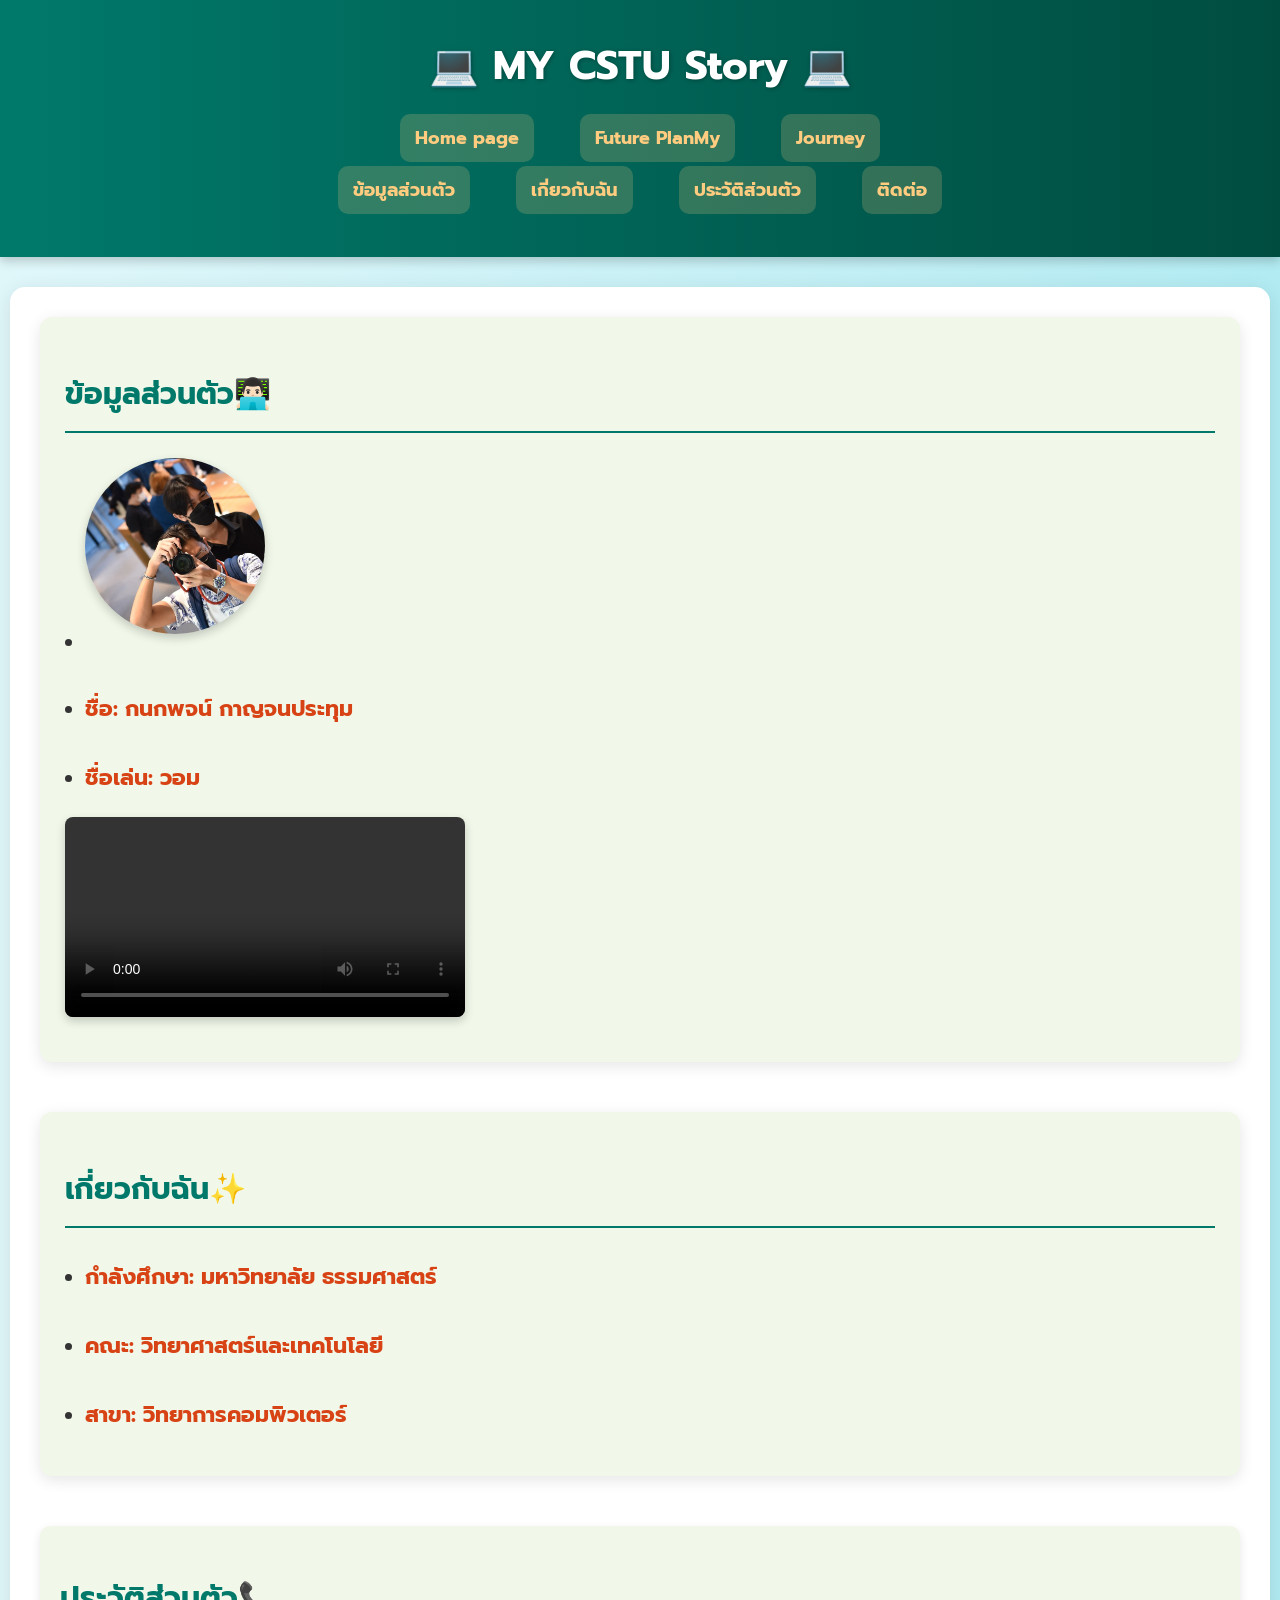
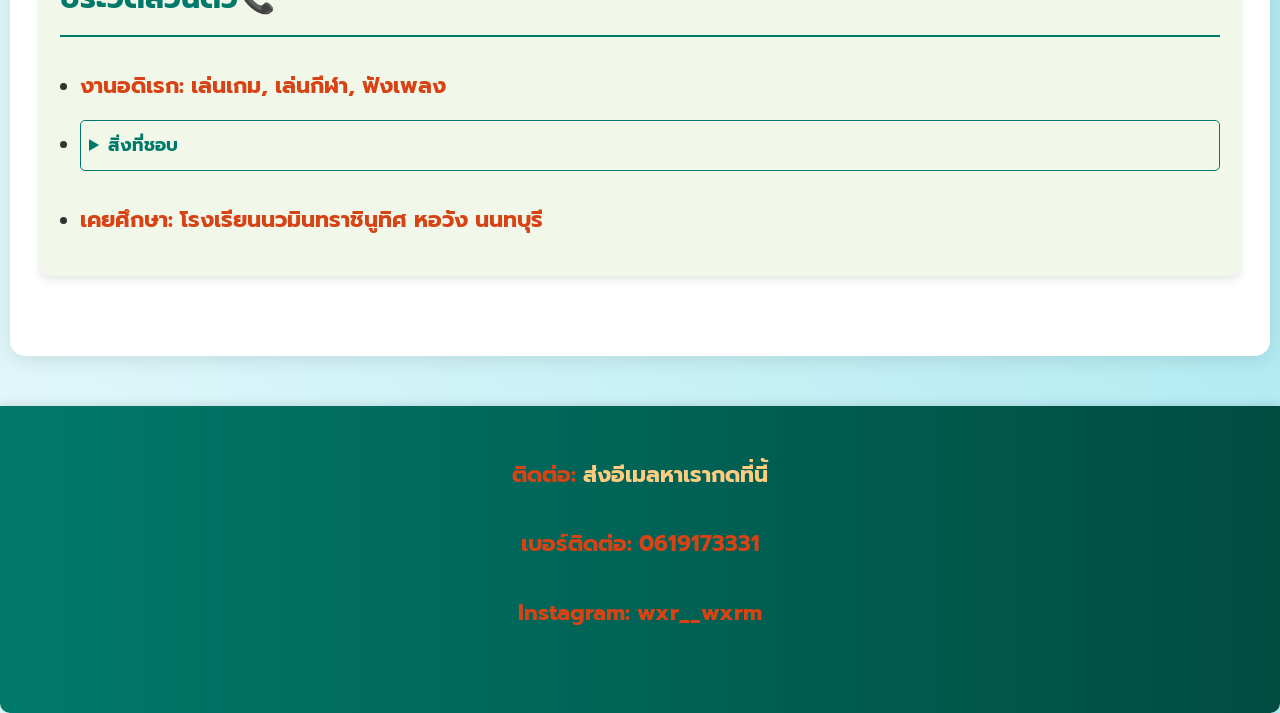
<file: index.html>
<!DOCTYPE html>
<html lang="en">

<head>
    <meta charset="UTF-8">
    <meta name="viewport" content="width=device-width, initial-scale=1.0">
    <title>My CSTU Story</title>
    <style>
        @import url('https://fonts.googleapis.com/css2?family=Prompt:wght@300;500&display=swap');

        body {
            background: linear-gradient(to right, #e0f7fa, #b2ebf2);
            font-family: 'Prompt', sans-serif;
            color: #333;
            margin: 0;
            padding: 0;
            line-height: 1.8;
        }

        header {
            background: linear-gradient(to right, #00796b, #004d40);
            padding: 30px;
            text-align: center;
            color: white;
            box-shadow: 0 4px 10px rgba(0, 0, 0, 0.2);
        }

        h1 {
            font-size: 40px;
            margin: 0;
            text-shadow: 1px 1px 4px rgba(0, 0, 0, 0.3);
        }

        nav ul {
            list-style-type: none;
            margin: 20px 0;
            padding: 0;
            text-align: center;
        }

        nav ul li {
            display: inline-block;
            margin: 0 20px;
        }

        nav ul li a {
            color: #ffcc80;
            text-decoration: none;
            font-size: 18px;
            font-weight: bold;
            padding: 10px 15px;
            background: rgba(255, 204, 128, 0.2);
            border-radius: 10px;
            transition: background 0.3s, transform 0.3s;
        }

        nav ul li a:hover {
            background: rgba(255, 204, 128, 0.8);
            color: white;
            transform: scale(1.1);
        }

        main {
            max-width: 1200px;
            margin: 30px auto;
            padding: 30px;
            background: white;
            border-radius: 15px;
            box-shadow: 0 4px 20px rgba(0, 0, 0, 0.1);
        }

        section {
            margin-bottom: 50px;
            padding: 25px;
            border-radius: 12px;
            background: #f1f8e9;
            box-shadow: 0 4px 15px rgba(0, 0, 0, 0.1);
        }

        h2 {
            font-size: 30px;
            color: #00796b;
            margin-bottom: 25px;
            border-bottom: 2px solid #00796b;
            padding-bottom: 10px;
        }

        h4 {
            font-size: 22px;
            color: #d84315;
            margin-bottom: 10px;
        }

        .pp {
            border-radius: 50%;
            width: 180px;
            margin-bottom: 15px;
            box-shadow: 0 4px 10px rgba(0, 0, 0, 0.2);
        }

        video {
            display: block;
            margin: 20px 0;
            border-radius: 8px;
            box-shadow: 0 4px 10px rgba(0, 0, 0, 0.2);
        }

        details {
            margin: 10px 0;
        }

        details summary {
            cursor: pointer;
            font-weight: bold;
            color: #00796b;
            font-size: 18px;
            padding: 8px;
            border: 1px solid #00796b;
            border-radius: 5px;
            transition: background 0.3s;
        }

        details summary:hover {
            background: #b2dfdb;
        }

        ul.fav {
            margin-top: 10px;
        }

        ul.fav li {
            margin-bottom: 8px;
            font-size: 16px;
        }

        footer {
            background: linear-gradient(to right, #00796b, #004d40);
            color: white;
            text-align: center;
            padding: 20px;
            margin-top: 50px;
            border-radius: 0 0 10px 10px;
            box-shadow: 0 -2px 10px rgba(0, 0, 0, 0.1);
        }

        footer ul {
            list-style-type: none;
            padding: 0;
        }

        footer ul li {
            margin-bottom: 10px;
        }

        footer a {
            color: #ffcc80;
            text-decoration: none;
            font-weight: bold;
            transition: color 0.3s;
        }

        footer a:hover {
            color: white;
        }

        .skills {
            background-color: #f1f8e9;
            padding: 20px;
            border-radius: 10px;
            box-shadow: 0 4px 10px rgba(0, 0, 0, 0.1);
        }

        section ul {
            padding-left: 20px;
        }

        section ul li {
            margin-bottom: 15px;
            font-size: 18px;
        }
    </style>
</head>

<body>
    <header>
        <h1>💻 MY CSTU Story 💻</h1>
        <nav>
            <ul>
                <li><a href="index.thml.html">Home page</a></li>
                <li><a href="Future Plan.html">Future PlanMy</a></li>
                <li><a href="My Journey.html">Journey</a></li>
            </ul>
            <ul>
                <li><a href="#personal">ข้อมูลส่วนตัว</a></li>
                <li><a href="#about">เกี่ยวกับฉัน</a></li>
                <li><a href="#profile">ประวัติส่วนตัว</a></li>
                <li><a href="#contact">ติดต่อ</a></li>
            </ul>
        </nav>
    </header>

    <main>
        <section id="personal">
            <h2>ข้อมูลส่วนตัว👨🏻‍💻</h2>
            <ul>
                <li><img src="resources/Screenshot 2024-09-01 212807.png" class="pp" alt="Profile Picture"></li>
                <li>
                    <h4>ชื่อ: กนกพจน์ กาญจนประทุม</h4>
                </li>
                <li>
                    <h4>ชื่อเล่น: วอม</h4>
                </li>
            </ul>
            <video width="400" controls>
                <source src="resources/461479899_8439975606081114_1560879545965467371_n.mp4" type="video/mp4">
                Your browser does not support the video tag.
            </video>
        </section>

        <section id="about">
            <h2>เกี่ยวกับฉัน✨</h2>
            <ul>
                <li>
                    <h4>กำลังศึกษา: มหาวิทยาลัย ธรรมศาสตร์</h4>
                </li>
                <li>
                    <h4>คณะ: วิทยาศาสตร์และเทคโนโลยี</h4>
                </li>
                <li>
                    <h4>สาขา: วิทยาการคอมพิวเตอร์</h4>
                </li>
            </ul>
        </section>

        <section id="profile" class="skills">
            <h2>ประวัติส่วนตัว📞</h2>
            <ul>
                <li>
                    <h4>งานอดิเรก: เล่นเกม, เล่นกีฬา, ฟังเพลง</h4>
                </li>
                <li>
                    <details>
                        <summary>สิ่งที่ชอบ</summary>
                        <ul class="fav">
                            <li><strong>เล่นเกม:</strong> Valorant, Tom Clancy's Rainbow Six Siege</li>
                            <li><strong>ดูหนัง</strong></li>
                        </ul>
                    </details>
                </li>
                <li>
                    <h4>เคยศึกษา: โรงเรียนนวมินทราชินูทิศ หอวัง นนทบุรี</h4>
                </li>
            </ul>
        </section>
    </main>

    <footer id="contact">
        <ul>
            <li>
                <h4>ติดต่อ: <a href="mailto:kanokphot.kan@dome.tu.ac.th">ส่งอีเมลหาเรากดที่นี้</a></h4>
            </li>
            <li>
                <h4>เบอร์ติดต่อ: 0619173331</h4>
            </li>
            <li>
                <h4>Instagram: wxr__wxrm</h4>
            </li>
        </ul>
        <figure>
            <img>

</html>
</file>
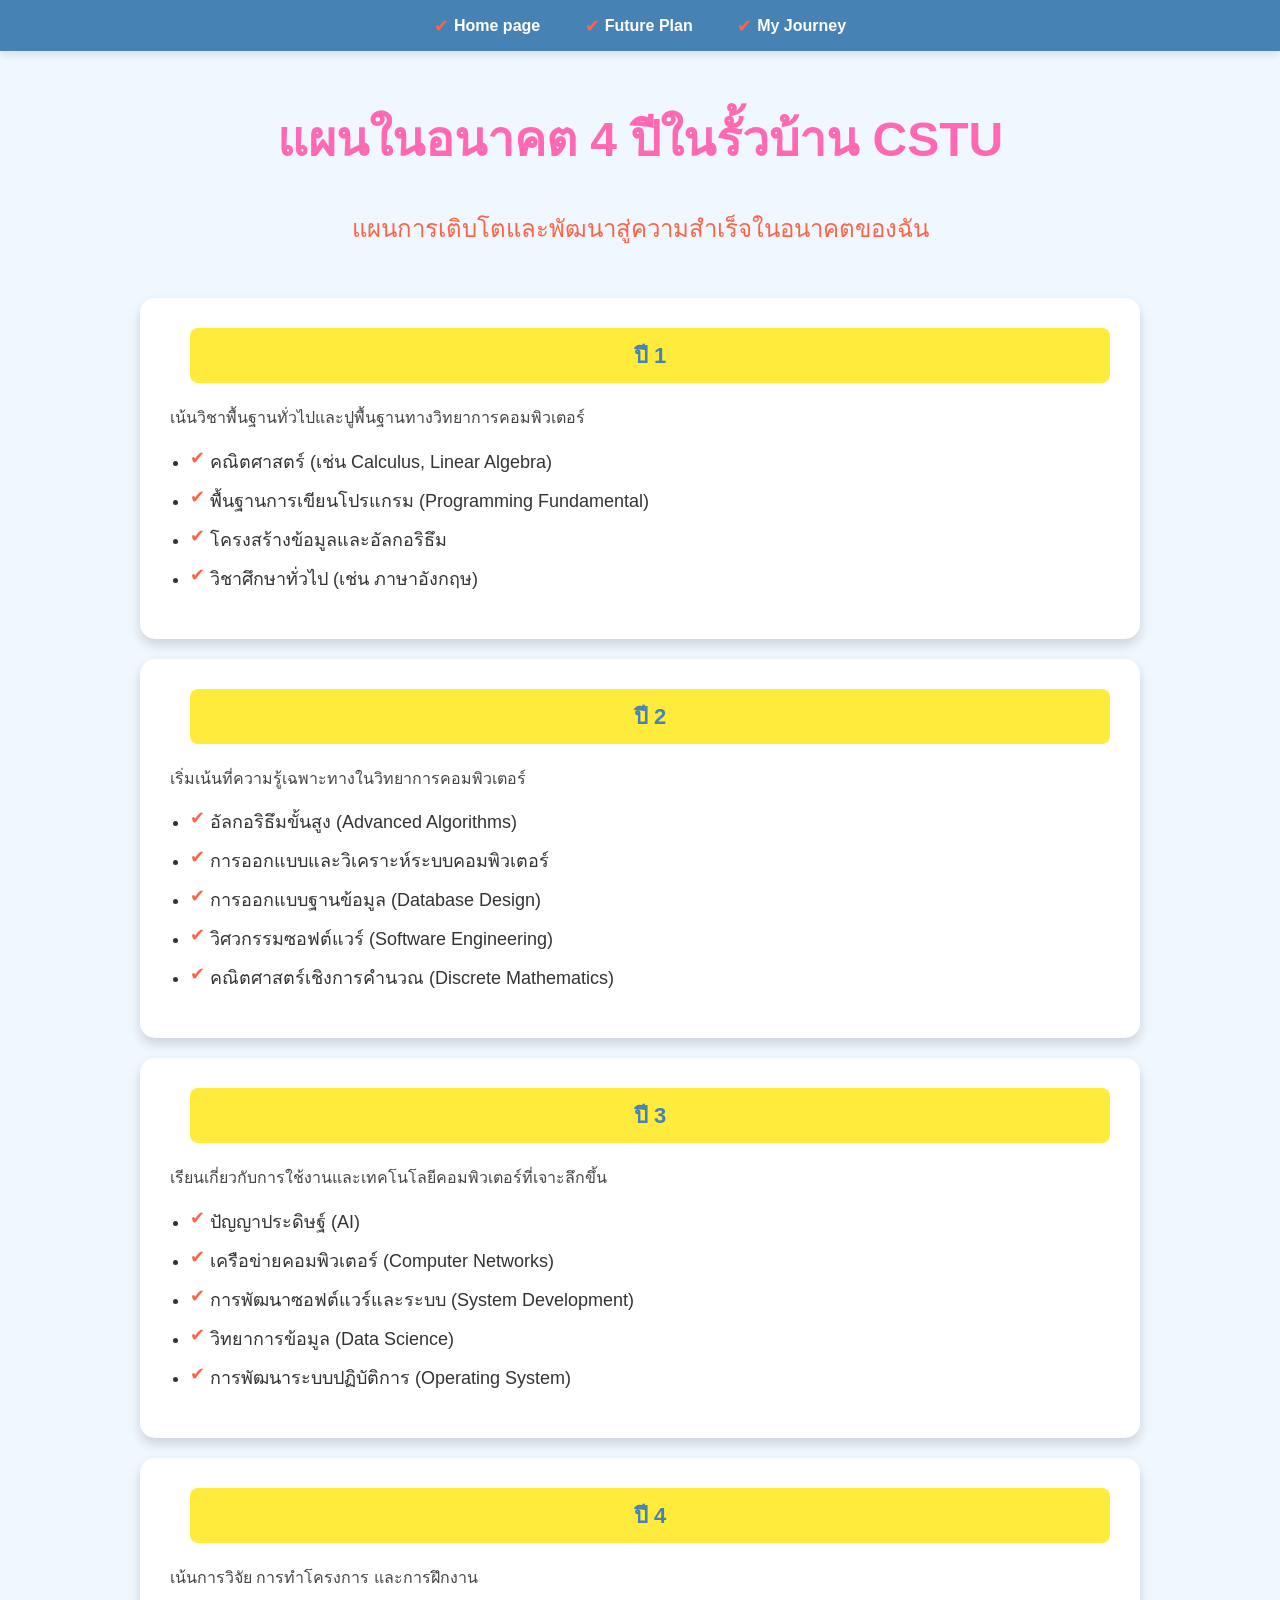
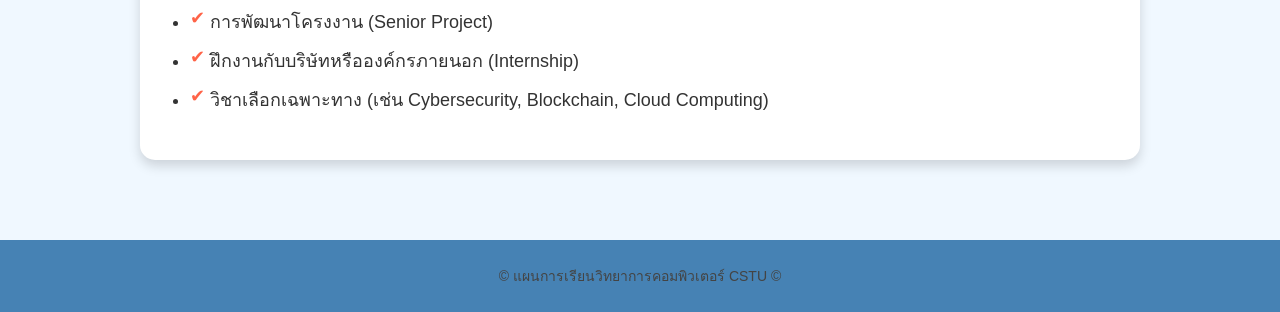
<file: Future Plan.html>
<!DOCTYPE html>
<html lang="en">

<head>
    <meta name="viewport" content="width=device-width, initial-scale=1.0">
    <title>Future Plan</title>
    <style>
        body {
            background-color: #f0f8ff;
            font-family: 'Arial', sans-serif;
            color: #333;
            margin: 0;
            padding: 0;
        }

        h1 {
            color: #ff69b4;
            text-align: center;
            margin-top: 50px;
            font-size: 48px;
            font-weight: bold;
        }

        h2 {
            color: #ff6347;
            margin: 20px;
            text-align: center;
            font-size: 24px;
            font-weight: normal;
        }

        h3 {
            color: #4682b4;
            margin-left: 20px;
            font-size: 22px;
            margin-top: 20px;
        }

        p {
            margin: 10px 0;
            line-height: 1.6;
            color: #444;
        }

        li {
            margin: 10px 0;
            font-size: 18px;
        }

        nav {
            background-color: #4682b4;
            padding: 15px;
            text-align: center;
            box-shadow: 0 4px 8px rgba(0, 0, 0, 0.1);
        }

        nav ul {
            list-style-type: none;
            padding: 0;
            margin: 0;
        }

        nav ul li {
            display: inline;
            margin: 0 20px;
        }

        nav ul li a {
            color: white;
            text-decoration: none;
            font-weight: bold;
            font-size: 16px;
            transition: color 0.3s ease-in-out;
        }

        nav ul li a:hover {
            color: #ffdab9;
            text-decoration: underline;
        }

        .container {
            max-width: 1000px;
            margin: 30px auto;
            padding: 20px;
        }

        .plan-year {
            background-color: #ffffff;
            padding: 30px;
            border-radius: 15px;
            box-shadow: 0 6px 12px rgba(0, 0, 0, 0.15);
            margin-bottom: 20px;
            transition: transform 0.3s ease-in-out;
        }

        .plan-year:hover {
            transform: translateY(-10px);
            background-color: #f5f5f5;
        }

        footer {
            background-color: #4682b4;
            padding: 20px;
            text-align: center;
            color: white;
            margin-top: 40px;
        }

        footer p {
            margin: 5px;
            font-size: 14px;
        }

        .plan-year h3 {
            background-color: #ffeb3b;
            padding: 10px;
            border-radius: 8px;
            text-align: center;
            margin-top: 0;
        }

        ul {
            padding-left: 20px;
        }

        li {
            position: relative;
            padding-left: 20px;
        }

        li::before {
            content: "✔";
            position: absolute;
            left: 0;
            color: #ff6347;

            @media (max-width: 768px) {
                h1 {
                    font-size: 36px;
                }

                h2 {
                    font-size: 20px;
                }

                h3 {
                    font-size: 20px;
                }

                nav ul li {
                    display: block;
                    margin: 10px 0;
                }
            }
        }
    </style>
</head>

<body>
    <nav>
        <ul>
            <li><a href="index.thml.html">Home page</a></li>
            <li><a href="Future Plan.html">Future Plan</a></li>
            <li><a href="My Journey.html">My Journey</a></li>
        </ul>
    </nav>

    <h1>แผนในอนาคต 4 ปีในรั้วบ้าน CSTU</h1>
    <h2>แผนการเติบโตและพัฒนาสู่ความสำเร็จในอนาคตของฉัน</h2>

    <div class="container">
        <div class="plan-year">
            <h3>ปี 1</h3>
            <p>เน้นวิชาพื้นฐานทั่วไปและปูพื้นฐานทางวิทยาการคอมพิวเตอร์</p>
            <ul>
                <li>คณิตศาสตร์ (เช่น Calculus, Linear Algebra)</li>
                <li>พื้นฐานการเขียนโปรแกรม (Programming Fundamental)</li>
                <li>โครงสร้างข้อมูลและอัลกอริธึม</li>
                <li>วิชาศึกษาทั่วไป (เช่น ภาษาอังกฤษ)</li>
            </ul>
        </div>

        <div class="plan-year">
            <h3>ปี 2</h3>
            <p>เริ่มเน้นที่ความรู้เฉพาะทางในวิทยาการคอมพิวเตอร์</p>
            <ul>
                <li>อัลกอริธึมขั้นสูง (Advanced Algorithms)</li>
                <li>การออกแบบและวิเคราะห์ระบบคอมพิวเตอร์</li>
                <li>การออกแบบฐานข้อมูล (Database Design)</li>
                <li>วิศวกรรมซอฟต์แวร์ (Software Engineering)</li>
                <li>คณิตศาสตร์เชิงการคำนวณ (Discrete Mathematics)</li>
            </ul>
        </div>

        <div class="plan-year">
            <h3>ปี 3</h3>
            <p>เรียนเกี่ยวกับการใช้งานและเทคโนโลยีคอมพิวเตอร์ที่เจาะลึกขึ้น</p>
            <ul>
                <li>ปัญญาประดิษฐ์ (AI)</li>
                <li>เครือข่ายคอมพิวเตอร์ (Computer Networks)</li>
                <li>การพัฒนาซอฟต์แวร์และระบบ (System Development)</li>
                <li>วิทยาการข้อมูล (Data Science)</li>
                <li>การพัฒนาระบบปฏิบัติการ (Operating System)</li>
            </ul>
        </div>

        <div class="plan-year">
            <h3>ปี 4</h3>
            <p>เน้นการวิจัย การทำโครงการ และการฝึกงาน</p>
            <ul>
                <li>การพัฒนาโครงงาน (Senior Project)</li>
                <li>ฝึกงานกับบริษัทหรือองค์กรภายนอก (Internship)</li>
                <li>วิชาเลือกเฉพาะทาง (เช่น Cybersecurity, Blockchain, Cloud Computing)</li>
            </ul>
        </div>
    </div>

    <footer>
        <p>&copy; แผนการเรียนวิทยาการคอมพิวเตอร์ CSTU &copy;</p>
    </footer>
</body>

</html>
</file>
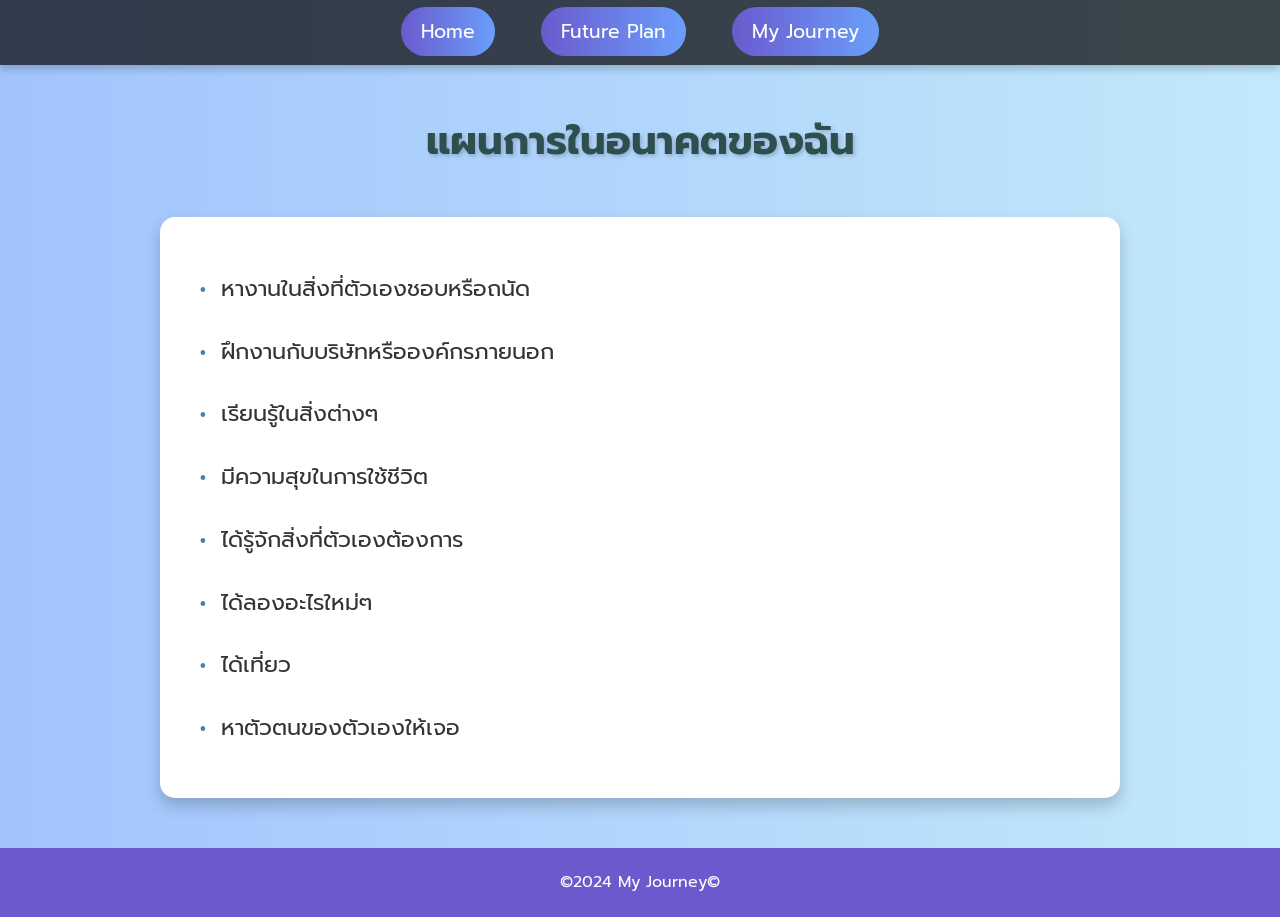
<file: My Journey.html>
<!DOCTYPE html>
<html lang="th">

<head>
    <meta name="viewport" content="width=device-width, initial-scale=1.0">
    <meta charset="UTF-8">
    <title>My Journey</title>
    <style>
        @import url('https://fonts.googleapis.com/css2?family=Prompt:wght@300&display=swap');

        body {
            font-family: 'Prompt', sans-serif;
            background-image: linear-gradient(to right, #a1c4fd, #c2e9fb);
            margin: 0;
            padding: 0;
            line-height: 1.8;
        }

        nav {
            background-color: rgba(0, 0, 0, 0.7);
            padding: 15px 0;
            box-shadow: 0 4px 8px rgba(0, 0, 0, 0.2);
            position: sticky;
            top: 0;
            z-index: 1000;
        }

        nav ul {
            list-style: none;
            margin: 0;
            padding: 0;
            text-align: center;
        }

        nav ul li {
            display: inline-block;
            margin: 0 20px;
        }

        nav ul li a {
            text-decoration: none;
            color: white;
            font-size: 1.2em;
            padding: 10px 20px;
            background: linear-gradient(to right, #6a5acd, #6a9ffb);
            border-radius: 25px;
            transition: all 0.3s ease;
        }

        nav ul li a:hover {
            background: linear-gradient(to right, #8a85ff, #4682b4);
            box-shadow: 0 4px 12px rgba(0, 0, 0, 0.2);
        }

        h1 {
            text-align: center;
            color: #2f4f4f;
            margin-top: 40px;
            font-size: 2.5em;
            text-shadow: 2px 2px 4px rgba(0, 0, 0, 0.2);
        }

        .container {
            max-width: 900px;
            margin: 40px auto;
            padding: 30px;
            background-color: #fff;
            border-radius: 15px;
            box-shadow: 0 8px 16px rgba(0, 0, 0, 0.2);
        }

        .container p {
            font-size: 1.4em;
            color: #333;
            margin-bottom: 20px;
            padding-left: 30px;
            text-indent: -20px;
        }

        .container p:before {
            content: "•";
            padding-right: 15px;
            color: #4682b4;
            font-weight: bold;
        }

        footer {
            text-align: center;
            padding: 20px 0;
            background-color: #6a5acd;
            color: white;
            margin-top: 50px;
            font-size: 1em;
        }

        footer p {
            margin: 0;
        }
    </style>
</head>

<body>

    <nav>
        <ul>
            <li><a href="index.thml.html">Home</a></li>
            <li><a href="Future Plan.html">Future Plan</a></li>
            <li><a href="My Journey.html">My Journey</a></li>
        </ul>
    </nav>

    <h1>แผนการในอนาคตของฉัน</h1>

    <div class="container">
        <p>หางานในสิ่งที่ตัวเองชอบหรือถนัด</p>
        <p>ฝึกงานกับบริษัทหรือองค์กรภายนอก</p>
        <p>เรียนรู้ในสิ่งต่างๆ</p>
        <p>มีความสุขในการใช้ชีวิต</p>
        <p>ได้รู้จักสิ่งที่ตัวเองต้องการ</p>
        <p>ได้ลองอะไรใหม่ๆ</p>
        <p>ได้เที่ยว</p>
        <p>หาตัวตนของตัวเองให้เจอ</p>
    </div>

    <footer>
        <p>&copy;2024 My Journey&copy;</p>
    </footer>

</body>

</html>
</file>
